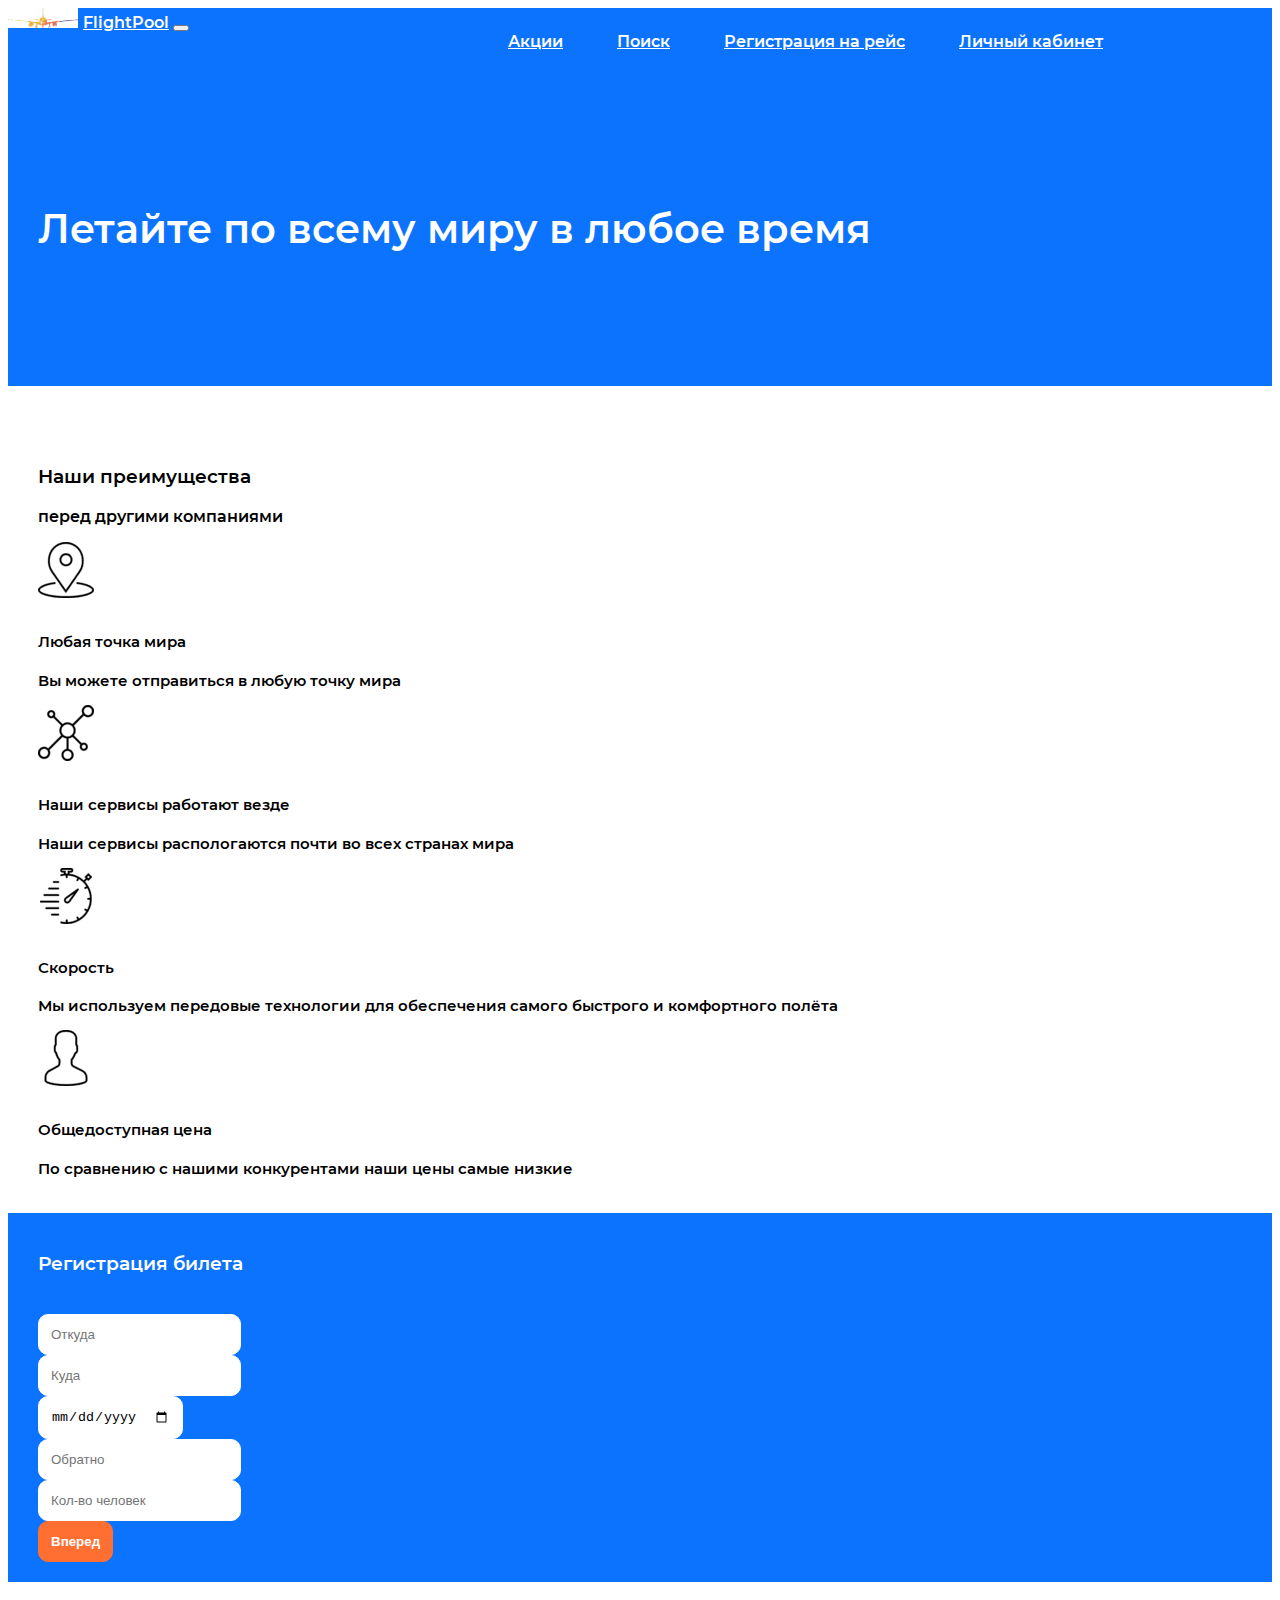
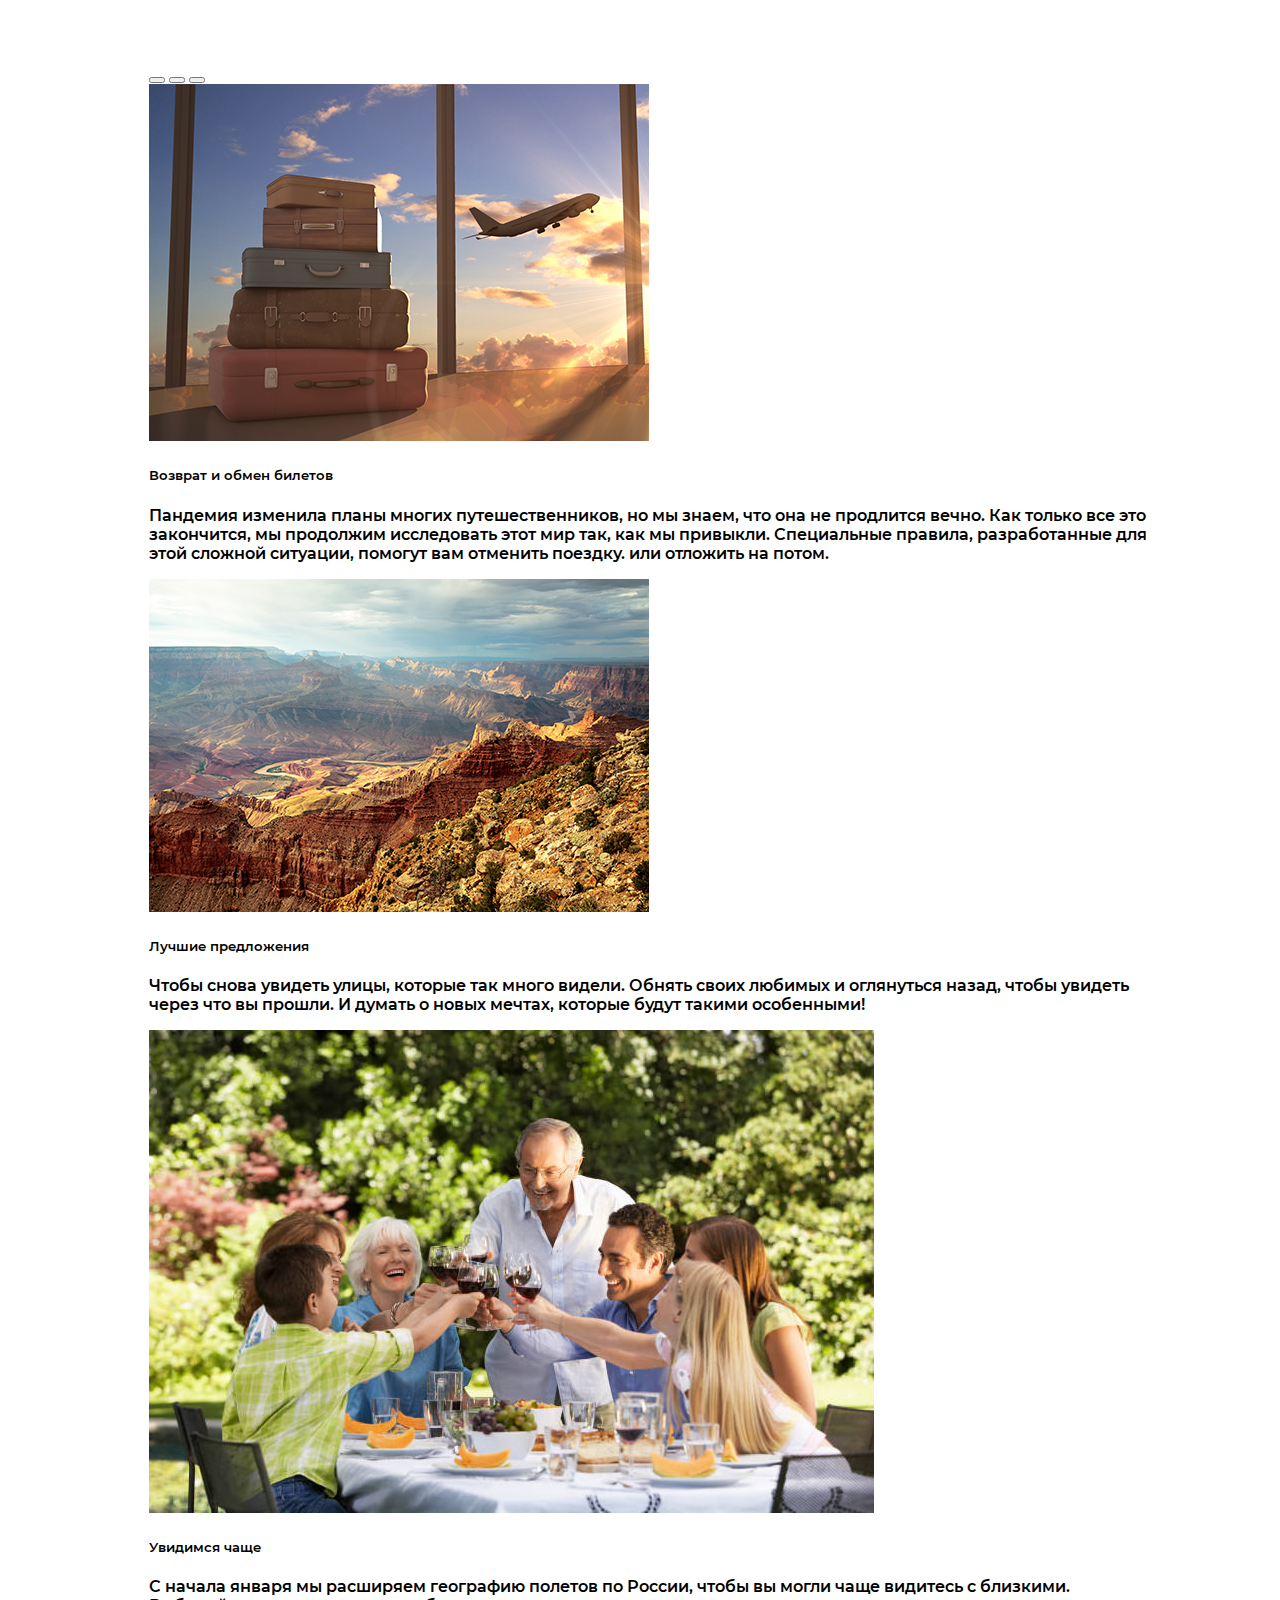
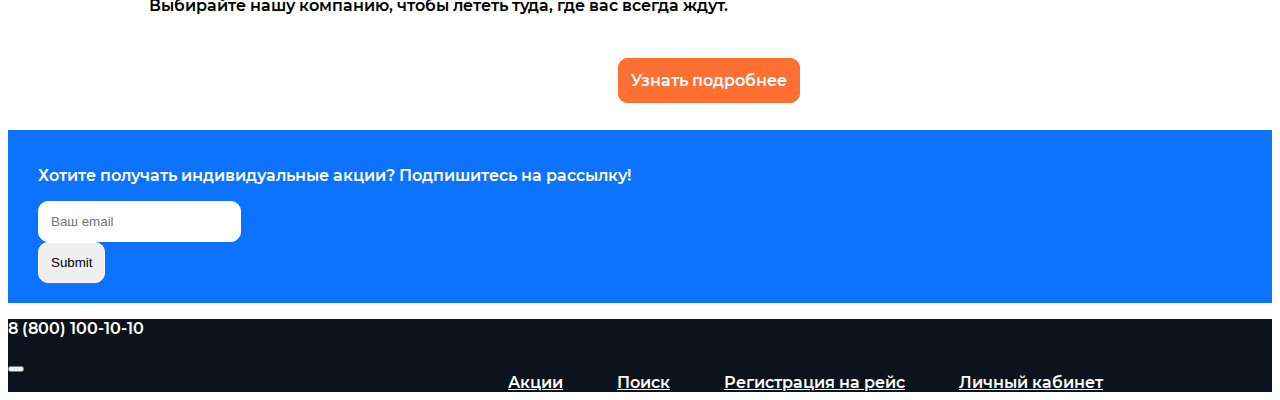
<file: index.html>
<!DOCTYPE html>
<html>
	<head>
		<meta charset="utf-8">
		<link href="https://cdn.jsdelivr.net/npm/bootstrap@5.0.1/dist/css/bootstrap.min.css" rel="stylesheet" integrity="sha384-+0n0xVW2eSR5OomGNYDnhzAbDsOXxcvSN1TPprVMTNDbiYZCxYbOOl7+AMvyTG2x" crossorigin="anonymous">
		<link href="css/style.css" rel="stylesheet">
		<title>FlightPool</title>
	</head>
	<header>
		<nav class="navbar navbar-expand-lg">
		  <div class="container-fluid">
			<a class="navbar-brand" href="index.html"><img src="img/logo.png">FlightPool</a>
			<button class="navbar-toggler" type="button" data-bs-toggle="collapse" data-bs-target="#navbarNavAltMarkup" aria-controls="navbarNavAltMarkup" aria-expanded="false" aria-label="Toggle navigation">
			  <span class="navbar-toggler-icon"></span>
			</button>
			<div class="collapse navbar-collapse" id="navbarNavAltMarkup">
			  <div class="navbar-nav">
				<a class="nav-link" href="#">Акции</a>
				<a class="nav-link" href="#">Поиск</a>
				<a class="nav-link" href="#poisk">Регистрация на рейс</a>
				<a class="nav-link" href="#">Личный кабинет</a>
			  </div>
			</div>
		  </div>
		</nav>
	</header>
	<main>
		<section class="main mb-100">
			
			<h2 class="text-center">Летайте по всему миру в любое время</h2>
			
		</section>
		<section class="opisanie">
		</section>
		<section class="doverie">
			<div class="row">
				<h3 class="text-center">Наши преимущества</h2>
				<p class="text-center">перед другими компаниями</p>
			</div>
			<div class="row">
				<div class="col-3 article">
					<img src="img/1.png">
					<h4 class="">Любая точка мира</h4>
					<p>Вы можете отправиться в любую точку мира</p>
				</div>
				<div class="col-3 article">
					<img src="img/2.png">
					<h4 class="">Наши сервисы работают везде</h4>
					<p>Наши сервисы распологаются почти во всех странах мира</p>
				</div>
				<div class="col-3 article">
					<img src="img/3.png">
					<h4 class="">Скорость</h4>
					<p>Мы используем передовые технологии для обеспечения самого быстрого и комфортного полёта</p>
				</div>
				<div class="col-3 article">
					<img src="img/4.png">
					<h4 class="">Общедоступная цена</h4>
					<p>По сравнению с нашими конкурентами наши цены самые низкие</p>
				</div>
			</div>
			
			
		</section>
		<section class="poisk" id="poisk">
			<div class="row">
				<h3 class="text-center" style="color: white">Регистрация билета</h2>
			</div>
			<form class="text-center">
				<div class="row">
					<div class="col-2">
						<input type="text" placeholder="Откуда">
					</div>
					<div class="col-2">
						<input type="text" placeholder="Куда">
					</div>
					<div class="col-2">
						<input type="date" placeholder="Когда">
					</div>
					<div class="col-2">
						<input type="text" placeholder="Обратно">
					</div>
					<div class="col-2">
						<input type="text" placeholder="Кол-во человек">
					</div>
					<div class="col-2">
						<input type="submit" value="Вперед" class="knopka">
					</div>
				</div>
			</form>			
		</section>
		<section class="akcii">
			<div id="carouselExampleIndicators" class="carousel slide" data-bs-ride="carousel">
				<div class="carousel-indicators">
					<button type="button" data-bs-target="#carouselExampleIndicators" data-bs-slide-to="0" class="active" aria-current="true" aria-label="Slide 1"></button>
					<button type="button" data-bs-target="#carouselExampleIndicators" data-bs-slide-to="1" aria-label="Slide 2"></button>
					<button type="button" data-bs-target="#carouselExampleIndicators" data-bs-slide-to="2" aria-label="Slide 3"></button>
				 </div>
				  <div class="carousel-inner w-50 mx-auto">
					<div class="carousel-item active w-100">
						<img src="img/promotion1.jpg" alt="..." class="w-100 h-100">
						<div class="carousel-caption d-none d-md-block">
							<h5>Возврат и обмен билетов</h5>
							<p>Пандемия изменила планы многих путешественников, но мы знаем, что она не продлится вечно.
Как только все это закончится, мы продолжим исследовать этот мир так, как мы привыкли.
Специальные правила, разработанные для этой сложной ситуации, помогут вам отменить поездку.
или отложить на потом.</p>
						</div>
					</div>

					<div class="carousel-item">
						<img src="img/promotion2.jpg" alt="..." class="w-100  h-100">
						<div class="carousel-caption d-none d-md-block">
							<h5>Лучшие предложения</h5>
							<p>Чтобы снова увидеть улицы, которые так много видели. Обнять своих любимых и оглянуться назад, чтобы увидеть
через что вы прошли. И думать о новых мечтах, которые будут такими особенными!</p>
						  </div>
						</div>
					<div class="carousel-item">
						<img src="img/promotion3.jpg" alt="..." class="w-100  h-100">
						<div class="carousel-caption d-none d-md-block">
							<h5>Увидимся чаще</h5>
							<p>С начала января мы расширяем географию полетов по России, чтобы вы могли
чаще видитесь с близкими. Выбирайте нашу компанию, чтобы лететь туда, где вас всегда ждут.
							</p>
						</div>
					</div>
				</div>
		</section>
		<section class="yznat">
			<a href="">Узнать подробнее</a>
		</section>
		<section class="podpiska">
			<div class="row">
				<div class="col-4">
					<p>Хотите получать индивидуальные акции? Подпишитесь на рассылку!</p>
				</div>
				<div class="col-4">
					<input type="email" placeholder="Ваш email">
				</div>
				<div class="col-4">
					<input type="submit">
				</div>
			</div>
		</section>
		
		<script src="https://cdn.jsdelivr.net/npm/@popperjs/core@2.9.2/dist/umd/popper.min.js" integrity="sha384-IQsoLXl5PILFhosVNubq5LC7Qb9DXgDA9i+tQ8Zj3iwWAwPtgFTxbJ8NT4GN1R8p" crossorigin="anonymous"></script>
		<script src="https://cdn.jsdelivr.net/npm/bootstrap@5.0.1/dist/js/bootstrap.min.js" integrity="sha384-Atwg2Pkwv9vp0ygtn1JAojH0nYbwNJLPhwyoVbhoPwBhjQPR5VtM2+xf0Uwh9KtT" crossorigin="anonymous"></script>
	</main>
	<footer>
		<nav class="navbar navbar-expand-lg">
		  <div class="container-fluid">
			<p class="p-footer">8 (800) 100-10-10</p>
			<button class="navbar-toggler" type="button" data-bs-toggle="collapse" data-bs-target="#navbarNavAltMarkup" aria-controls="navbarNavAltMarkup" aria-expanded="false" aria-label="Toggle navigation">
			  <span class="navbar-toggler-icon"></span>
			</button>
			<div class="collapse navbar-collapse" id="navbarNavAltMarkup">
			  <div class="navbar-nav">
				<a class="nav-link" href="#">Акции</a>
				<a class="nav-link" href="#">Поиск</a>
				<a class="nav-link" href="#">Регистрация на рейс</a>
				<a class="nav-link" href="#">Личный кабинет</a>
			  </div>
			</div>
		  </div>
		</nav>
	</footer>
</html>
</file>
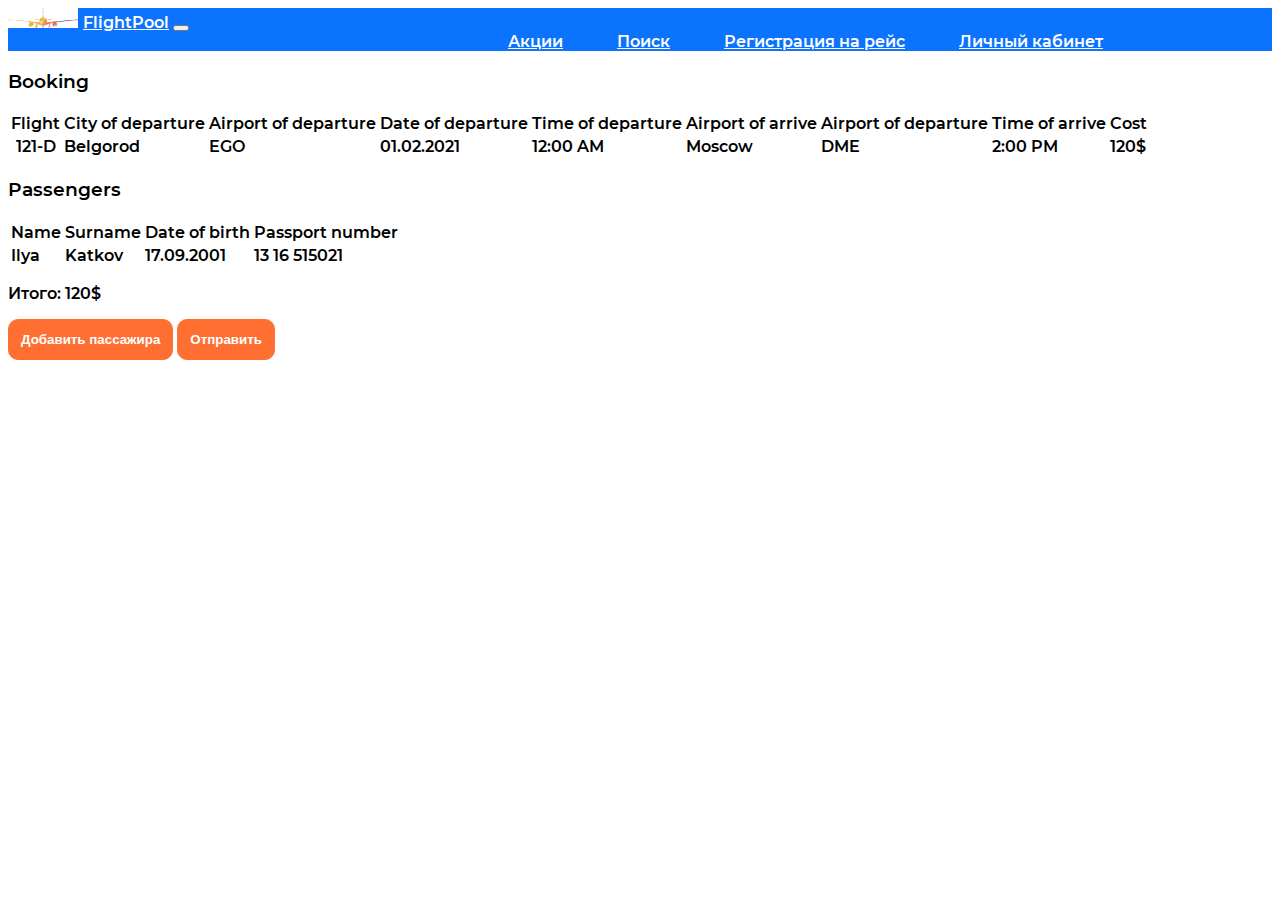
<file: booking.html>
<!DOCTYPE html>
<head>
		<meta charset="utf-8">
		<link href="https://cdn.jsdelivr.net/npm/bootstrap@5.0.1/dist/css/bootstrap.min.css" rel="stylesheet" integrity="sha384-+0n0xVW2eSR5OomGNYDnhzAbDsOXxcvSN1TPprVMTNDbiYZCxYbOOl7+AMvyTG2x" crossorigin="anonymous">
		<link href="css/style.css" rel="stylesheet">
		<title>FlightPool</title>
	</head>
	<header>
		<nav class="navbar navbar-expand-lg">
		  <div class="container-fluid">
			<a class="navbar-brand" href="#"><img src="img/logo.png">FlightPool</a>
			<button class="navbar-toggler" type="button" data-bs-toggle="collapse" data-bs-target="#navbarNavAltMarkup" aria-controls="navbarNavAltMarkup" aria-expanded="false" aria-label="Toggle navigation">
			  <span class="navbar-toggler-icon"></span>
			</button>
			<div class="collapse navbar-collapse" id="navbarNavAltMarkup">
			  <div class="navbar-nav">
				<a class="nav-link" href="#">Акции</a>
				<a class="nav-link" href="#">Поиск</a>
				<a class="nav-link" href="#">Регистрация на рейс</a>
				<a class="nav-link" href="#">Личный кабинет</a>
			  </div>
			</div>
		  </div>
		</nav>
	</header>
<body>	
    <h3>Booking</h3>
    <div class="booking_div">
		<table class="table w-80">
		  <thead>
			<tr>
			  <th scope="col">Flight</th>
			  <th scope="col">City of departure</th>
			  <th scope="col">Airport of departure</th>
			  <th scope="col">Date of departure</th>
			  <th scope="col">Time of departure</th>
			  <th scope="col">Airport of arrive</th>
			  <th scope="col">Airport of departure</th>
			  <th scope="col">Time of arrive</th>
			  <th scope="col">Cost</th>
			</tr>
		  </thead>
		  <tbody>
			<tr>
			  <th scope="row">121-D</th>
			  <td>Belgorod</td>
			  <td>EGO</td>
			  <td>01.02.2021</td>
			  <td>12:00 AM</td>
			  <td>Moscow</td>
			  <td>DME</td>
			  <td>2:00 PM</td>
			  <td>120$</td>
			</tr>
		  </tbody>
		</table>
    </div>
    <h3>Passengers</h3>
    <div class="trust_div">
		<table class="table w-80">
		  <thead>
			<tr>
			  <th scope="col">Name</th>
			  <th scope="col">Surname</th>
			  <th scope="col">Date of birth</th>
			  <th scope="col">Passport number</th>
			</tr>
		  </thead>
		  <tbody>
			<tr>
			  <td>Ilya</th>
			  <td>Katkov</td>
			  <td>17.09.2001</td>
			  <td>13 16 515021</td>
			</tr>
		  </tbody>
		</table>
    </div>
        
    <div class="booking_total">
	
        <p class="test-5-price">Итого: 120$</p>
		<input type="submit" value="Добавить пассажира" class="test-5-book">
        <input type="submit" value="Отправить" class="test-5-book">
    </div>
</body>
</html>
</file>
<file: css/style.css>
@font-face {
    font-family: 'Montserrat';
    src: local('Montserrat SemiBold'), local('Montserrat-SemiBold'), url('fonts/Montserrat-SemiBold.ttf') format('truetype');
    font-style: normal;
}
html {
	font-family: 'Montserrat';
}
.nav-link:first-child {
    margin-left: 500px;
}

.nav-link {
    padding-right: 50px !important;
}
.other-companies {
    margin-left:  10%;
}
.poisk {
    margin-bottom: 5%;
}

header {
	background-color: rgb(12 115 254);
	color: white;
}
header a {
	color: white;
}
header a::hover {
	color: white;
}
.nav-link {
	color: white;
}
.main {
	background-color: rgb(12 115 254); 
	padding-bottom: 100px;
	color: white;
}
.main h2 {
	padding-top: 100px;
	font-size: 40px;
}
header img {
	width: 70px;
	height: 20px;
	margin-right: 5px;
}
section {
	padding-top: 20px;
	padding-bottom: 20px;
}
.poisk {
	background-color: rgb(12 115 254);
	
}
.poisk .knopka {
	color: white;
	text-decoration: none;
	font-weight: bold;
	border: 1px solid #ff6f32;
	padding: 12px 12px;
	background-color: #ff6f32;
	border-radius: 10px;
	
}
input {
	padding: 12px 12px;
	border-radius: 10px;
	border: 1px solid white;
	
}
footer {
	background-color: rgb(12 19 29);
	color: white;
}
footer a {
	color: white;
	}
footer .p {
	padding-top: 5px;
}
.podpiska {
	background-color: rgb(12 115 254);	
	color: white;	
}
section {
	
	padding-left: 30px;
	margin: 0 auto;
}
.article {
	font-size: 15px;
}
.doverie img{
	margin-bottom: 10px;
}
.poisk h3 {
	padding-bottom: 20px;
}
.akcii {
	width: 80%;
	margin: 0 auto;
}
.akcii a {
	color: white;
	text-decoration: none;
	font-weight: bold;
	border: 1px solid #ff6f32;
	padding: 12px 12px;
	background-color: #ff6f32;
	border-radius: 10px;
}
.yznat a {
	margin-left: 580px;
	color: white;
	text-decoration: none;
	font-weight: bold;
	border: 1px solid #ff6f32;
	padding: 12px 12px;
	background-color: #ff6f32;
	border-radius: 10px;
}
.yznat {
	padding-bottom: 40px;
}
.booking_total input{
	
	color: white;
	text-decoration: none;
	font-weight: bold;
	border: 1px solid #ff6f32;
	padding: 12px 12px;
	background-color: #ff6f32;
	border-radius: 10px;
}
</file>
